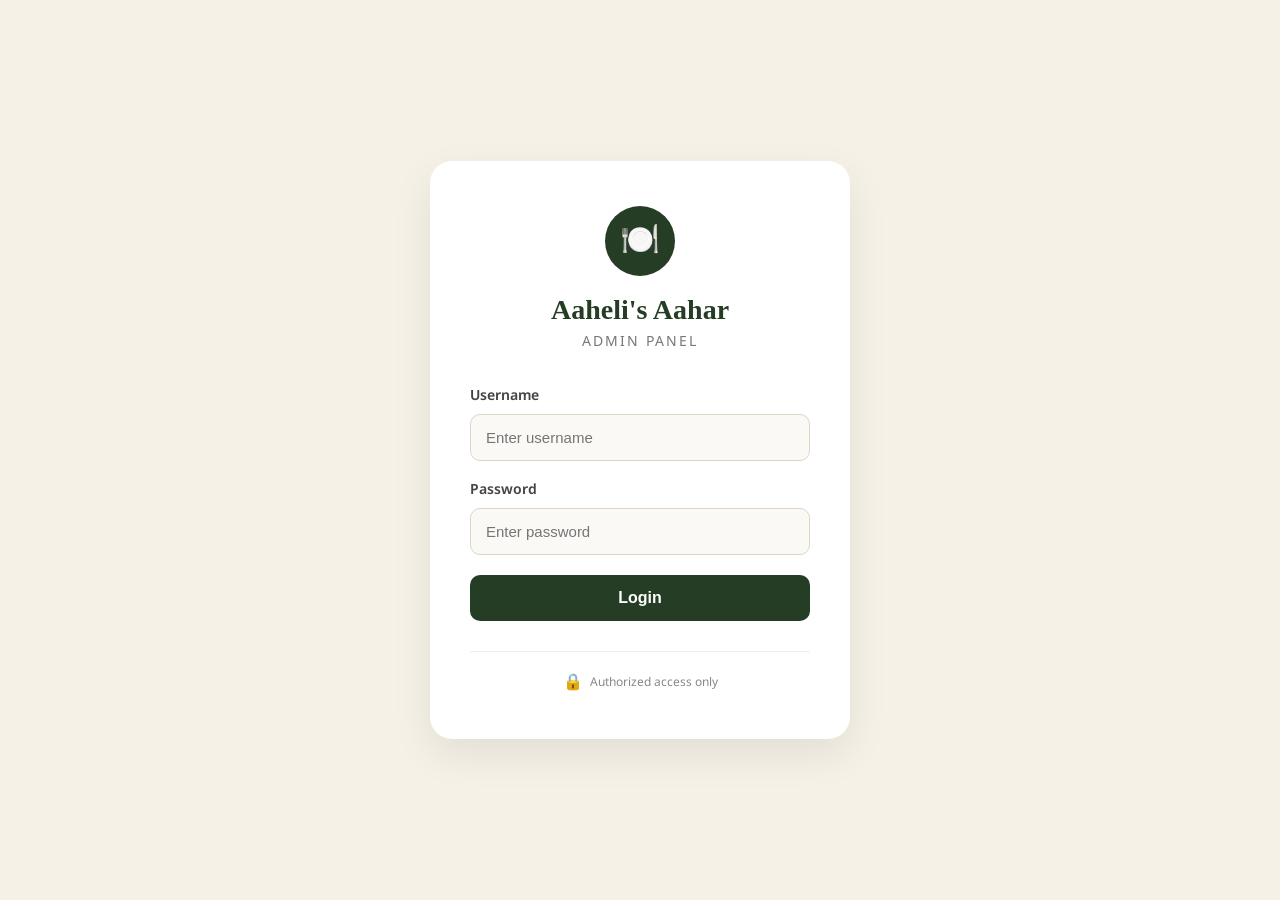
<file: admin/index.html>
<!DOCTYPE html>
<html lang="en">
<head>
    <meta charset="UTF-8">
    <meta name="viewport" content="width=device-width, initial-scale=1.0">

    <title>Aaheli's Aahar | Admin Login</title>

    <link rel="stylesheet" href="style.css">
</head>

<body>

    <div class="login-page">

        <div class="login-card">

            <div class="logo-area">
                <div class="logo-circle">🍽️</div>

                <h1>Aaheli's Aahar</h1>
                <p>Admin Panel</p>
            </div>

            <form id="loginForm">

                <div class="input-group">
                    <label for="username">Username</label>
                    <input
                        type="text"
                        id="username"
                        placeholder="Enter username"
                        required
                    >
                </div>

                <div class="input-group">
                    <label for="password">Password</label>
                    <input
                        type="password"
                        id="password"
                        placeholder="Enter password"
                        required
                    >
                </div>

                <button type="submit" class="login-btn">
                    Login
                </button>

                <p id="loginMessage"></p>

            </form>

            <div class="login-footer">
                <span>🔒</span>
                <p>Authorized access only</p>
            </div>

        </div>

    </div>

    <script src="script.js"></script>

</body>
</html>
</file>
<file: admin/style.css>
@import url('https://fonts.googleapis.com/css2?family=Noto+Sans+Bengali:wght@400;500;600;700&display=swap');
* {
    margin: 0;
    padding: 0;
    box-sizing: border-box;
}

body {
    font-family: "Noto Sans Bengali", "Nirmala UI", "Noto Sans", sans-serif;
    background: #f5f1e6;
    color: #292929;
}

/* Login Page */

.login-page {
    min-height: 100vh;
    display: flex;
    justify-content: center;
    align-items: center;
    padding: 20px;
}

/* Login Card */

.login-card {
    width: 100%;
    max-width: 420px;
    background: #ffffff;
    padding: 45px 40px;
    border-radius: 22px;
    box-shadow: 0 15px 40px rgba(0, 0, 0, 0.08);
}

/* Logo */

.logo-area {
    text-align: center;
    margin-bottom: 35px;
}

.logo-circle {
    width: 70px;
    height: 70px;
    margin: 0 auto 18px;

    display: flex;
    align-items: center;
    justify-content: center;

    background: #263d25;
    color: white;

    border-radius: 50%;

    font-size: 32px;
}

.logo-area h1 {
    font-family: Georgia, serif;
    color: #263d25;
    font-size: 28px;
    margin-bottom: 7px;
}

.logo-area p {
    color: #777;
    font-size: 14px;
    letter-spacing: 2px;
    text-transform: uppercase;
}

/* Input */

.input-group {
    margin-bottom: 20px;
}

.input-group label {
    display: block;
    margin-bottom: 8px;

    font-size: 14px;
    font-weight: 600;

    color: #444;
}

.input-group input {
    width: 100%;
    padding: 14px 15px;

    border: 1px solid #ddd6c7;
    border-radius: 10px;

    font-size: 15px;
    outline: none;

    background: #faf9f5;

    transition: 0.2s;
}

.input-group input:focus {
    border-color: #263d25;
    background: #ffffff;
}

/* Login Button */

.login-btn {
    width: 100%;
    padding: 14px;

    border: none;
    border-radius: 10px;

    background: #263d25;
    color: white;

    font-size: 16px;
    font-weight: 600;

    cursor: pointer;

    transition: 0.2s;
}

.login-btn:hover {
    opacity: 0.9;
}

/* Message */

#loginMessage {
    text-align: center;
    margin-top: 15px;
    font-size: 14px;
}

/* Footer */

.login-footer {
    margin-top: 30px;
    padding-top: 20px;

    border-top: 1px solid #eee;

    display: flex;
    justify-content: center;
    align-items: center;
    gap: 7px;
}

.login-footer p {
    color: #888;
    font-size: 12px;
}

/* Mobile */

@media (max-width: 500px) {

    .login-card {
        padding: 35px 25px;
    }

    .logo-area h1 {
        font-size: 25px;
    }

}

/* =================================
   ADMIN DASHBOARD
   ================================= */

.admin-layout {
    min-height: 100vh;
    display: flex;
    background: #f5f1e6;
}

/* Sidebar */

.sidebar {
    width: 250px;
    background: #263d25;
    color: white;
    padding: 28px 18px;

    display: flex;
    flex-direction: column;

    position: fixed;
    left: 0;
    top: 0;
    bottom: 0;
}

.brand {
    display: flex;
    align-items: center;
    gap: 12px;

    padding: 5px 10px 30px;

    border-bottom: 1px solid rgba(255,255,255,0.15);
}

.brand-icon {
    width: 45px;
    height: 45px;

    display: flex;
    align-items: center;
    justify-content: center;

    background: rgba(255,255,255,0.12);
    border-radius: 12px;

    font-size: 23px;
}

.brand h2 {
    font-family: Georgia, serif;
    font-size: 17px;
}

.brand p {
    margin-top: 4px;
    font-size: 11px;
    opacity: 0.65;
}

/* Navigation */

.admin-nav {
    margin-top: 25px;
}

.nav-item {
    width: 100%;

    display: flex;
    align-items: center;
    gap: 13px;

    padding: 13px 14px;
    margin-bottom: 6px;

    border: none;
    border-radius: 10px;

    background: transparent;
    color: white;

    text-align: left;
    font-size: 14px;

    cursor: pointer;
}

.nav-item:hover,
.nav-item.active {
    background: rgba(255,255,255,0.12);
}

.logout-btn {
    margin-top: auto;

    padding: 13px;

    border: 1px solid rgba(255,255,255,0.15);
    border-radius: 10px;

    background: transparent;
    color: white;

    cursor: pointer;
}

/* Main */

.main-content {
    margin-left: 250px;
    width: calc(100% - 250px);

    padding: 35px 45px;
}

/* Topbar */

.topbar {
    display: flex;
    justify-content: space-between;
    align-items: center;

    margin-bottom: 35px;
}

.topbar h1 {
    font-family: Georgia, serif;
    font-size: 36px;
    color: #263d25;
}

.topbar p {
    margin-top: 6px;
    color: #777;
}

.admin-profile {
    display: flex;
    align-items: center;
    gap: 10px;
}

.profile-icon {
    width: 42px;
    height: 42px;

    display: flex;
    align-items: center;
    justify-content: center;

    background: #b45c32;
    color: white;

    border-radius: 50%;

    font-weight: bold;
}

.admin-profile small {
    display: block;
    color: #888;
    margin-top: 3px;
}

/* Statistics */

.stats-grid {
    display: grid;
    grid-template-columns: repeat(4, 1fr);
    gap: 18px;

    margin-bottom: 25px;
}

.stat-card {
    background: white;
    border: 1px solid #e3ded3;

    border-radius: 16px;

    padding: 22px;

    display: flex;
    align-items: center;
    gap: 15px;
}

.stat-icon {
    width: 48px;
    height: 48px;

    display: flex;
    align-items: center;
    justify-content: center;

    background: #f5f1e6;
    border-radius: 12px;

    font-size: 22px;
}

.stat-card span {
    display: block;
    color: #888;
    font-size: 13px;
    margin-bottom: 5px;
}

.stat-card strong {
    color: #263d25;
    font-size: 25px;
}

/* Dashboard Grid */

.dashboard-grid {
    display: grid;
    grid-template-columns: 1.5fr 1fr;
    gap: 22px;

    margin-bottom: 22px;
}

.dashboard-card {
    background: white;

    border: 1px solid #e3ded3;
    border-radius: 18px;

    padding: 25px;
}

.card-header {
    display: flex;
    justify-content: space-between;
    align-items: flex-start;

    margin-bottom: 20px;
}

.card-header h2 {
    font-family: Georgia, serif;
    color: #263d25;
    font-size: 22px;
}

.card-header p {
    color: #888;
    font-size: 13px;
    margin-top: 5px;
}

.view-btn {
    border: none;
    background: transparent;
    color: #b45c32;

    font-weight: 600;
    cursor: pointer;
}

/* Empty State */

.empty-state {
    text-align: center;
    padding: 45px 20px;
}

.empty-icon {
    font-size: 38px;
    margin-bottom: 12px;
}

.empty-state h3 {
    color: #444;
    margin-bottom: 8px;
}

.empty-state p {
    color: #888;
    font-size: 14px;
    line-height: 1.5;
    max-width: 350px;
    margin: auto;
}

/* Quick Actions */

.quick-actions {
    display: flex;
    flex-direction: column;
    gap: 10px;
}

.quick-actions button {
    display: flex;
    align-items: center;
    gap: 14px;

    width: 100%;

    padding: 14px;

    border: 1px solid #e5e0d5;
    border-radius: 12px;

    background: #faf9f5;

    text-align: left;
    cursor: pointer;
}

.quick-actions button:hover {
    background: #f5f1e6;
}

.quick-actions span {
    font-size: 22px;
}

.quick-actions strong {
    display: block;
    color: #333;
    margin-bottom: 4px;
}

.quick-actions small {
    color: #888;
}

/* Status */

.status-card {
    margin-bottom: 25px;
}

.status-active {
    color: #3d7541;
    font-size: 13px;
    font-weight: 600;
}

.status-info {
    display: grid;
    grid-template-columns: repeat(3, 1fr);
    gap: 15px;
}

.status-info div {
    background: #faf9f5;
    border-radius: 12px;
    padding: 18px;
}

.status-info span {
    display: block;
    color: #888;
    font-size: 12px;
    margin-bottom: 7px;
}

.status-info strong {
    color: #333;
    font-size: 15px;
}

/* Footer */

.admin-footer {
    text-align: center;
    color: #999;
    font-size: 12px;
    padding: 15px;
}


/* =================================
   MOBILE
   ================================= */

@media (max-width: 900px) {

    .sidebar {
        width: 210px;
    }

    .main-content {
        margin-left: 210px;
        width: calc(100% - 210px);
        padding: 25px;
    }

    .stats-grid {
        grid-template-columns: repeat(2, 1fr);
    }

    .dashboard-grid {
        grid-template-columns: 1fr;
    }
}


@media (max-width: 600px) {

    .admin-layout {
        display: block;
    }

    .sidebar {
        position: static;
        width: 100%;
        padding: 15px;

        flex-direction: row;
        align-items: center;
    }

    .brand {
        border: none;
        padding: 0;
    }

    .brand h2 {
        font-size: 15px;
    }

    .brand p {
        display: none;
    }

    .admin-nav {
        display: none;
    }

    .logout-btn {
        margin-left: auto;
        margin-top: 0;

        padding: 9px 12px;
        font-size: 12px;
    }

    .main-content {
        margin-left: 0;
        width: 100%;
        padding: 22px 16px;
    }

    .topbar {
        margin-bottom: 25px;
    }

    .topbar h1 {
        font-size: 29px;
    }

    .admin-profile {
        display: none;
    }

    .stats-grid {
        grid-template-columns: 1fr 1fr;
        gap: 10px;
    }

    .stat-card {
        padding: 15px;
        gap: 10px;
    }

    .stat-icon {
        width: 38px;
        height: 38px;
        font-size: 18px;
    }

    .stat-card strong {
        font-size: 20px;
    }

    .stat-card span {
        font-size: 11px;
    }

    .dashboard-card {
        padding: 20px;
    }

    .status-info {
        grid-template-columns: 1fr;
    }
}

/* =================================
   MENU MANAGEMENT
   ================================= */

.admin-menu-tabs {
    display: flex;
    gap: 10px;
    margin-bottom: 25px;
    flex-wrap: wrap;
}

.admin-menu-tab {
    border: 1px solid #ddd6c7;
    background: white;
    color: #555;

    padding: 12px 20px;
    border-radius: 10px;

    font-size: 14px;
    cursor: pointer;
}

.admin-menu-tab:hover {
    background: #f5f1e6;
}

.admin-menu-tab.active {
    background: #263d25;
    color: white;
    border-color: #263d25;
}

.admin-menu-section {
    display: none;
}

.admin-menu-section.active {
    display: block;
}

.menu-section-header {
    display: flex;
    justify-content: space-between;
    align-items: center;

    margin-bottom: 20px;
}

.menu-section-header h2 {
    font-family: Georgia, serif;
    color: #263d25;
    font-size: 26px;
}

.menu-section-header p {
    color: #888;
    font-size: 14px;
    margin-top: 5px;
}

.add-menu-btn {
    border: none;
    background: #b45c32;
    color: white;

    padding: 12px 18px;
    border-radius: 10px;

    font-weight: 600;
    cursor: pointer;
}

.add-menu-btn:hover {
    opacity: 0.9;
}

.admin-food-list {
    display: flex;
    flex-direction: column;
    gap: 12px;
}

.admin-food-card {
    background: white;
    border: 1px solid #e3ded3;
    border-radius: 16px;

    padding: 18px;

    display: flex;
    align-items: center;
    gap: 18px;
}

.food-image-placeholder {
    width: 75px;
    height: 75px;

    flex-shrink: 0;

    display: flex;
    align-items: center;
    justify-content: center;

    background: #f5f1e6;
    border-radius: 14px;

    font-size: 30px;
}

.admin-food-info {
    flex: 1;
}

.admin-food-info h3 {
    color: #333;
    font-size: 17px;
    margin-bottom: 6px;
}

.admin-food-info p {
    color: #777;
    font-size: 13px;
    line-height: 1.5;
    margin-bottom: 6px;
}

.food-price {
    display: block;
    color: #b45c32;
    font-size: 14px;
    margin-bottom: 5px;
}

.item-status {
    font-size: 12px;
}

.active-status {
    color: #3d7541;
}

.food-actions {
    display: flex;
    gap: 8px;
}

.edit-btn,
.toggle-btn {
    padding: 9px 13px;

    border-radius: 8px;

    font-size: 12px;
    cursor: pointer;
}

.edit-btn {
    border: 1px solid #ddd6c7;
    background: #faf9f5;
    color: #444;
}

.toggle-btn {
    border: 1px solid #ddd6c7;
    background: white;
    color: #b45c32;
}


/* =================================
   MENU MOBILE
   ================================= */

@media (max-width: 600px) {

    .admin-menu-tabs {
        display: grid;
        grid-template-columns: 1fr 1fr;
    }

    .admin-menu-tab {
        padding: 11px 8px;
        font-size: 12px;
    }

    .menu-section-header {
        align-items: flex-start;
        gap: 15px;
    }

    .menu-section-header h2 {
        font-size: 23px;
    }

    .menu-section-header p {
        font-size: 12px;
    }

    .add-menu-btn {
        padding: 10px 12px;
        font-size: 12px;
        white-space: nowrap;
    }

    .admin-food-card {
        padding: 14px;
        gap: 12px;
        align-items: flex-start;
    }

    .food-image-placeholder {
        width: 55px;
        height: 55px;
        font-size: 23px;
    }

    .admin-food-info h3 {
        font-size: 14px;
    }

    .admin-food-info p {
        font-size: 12px;
    }

    .food-actions {
        display: none;
    }

    .food-price {
        font-size: 13px;
    }
}

/* ================================
   MENU MODAL
   ================================ */

.menu-modal {
    display: none;
    position: fixed;
    inset: 0;
    background: rgba(0, 0, 0, 0.45);
    z-index: 1000;
    align-items: center;
    justify-content: center;
    padding: 20px;
}

.menu-modal.active {
    display: flex;
}

.menu-modal-box {
    width: 100%;
    max-width: 500px;
    background: #ffffff;
    border-radius: 20px;
    padding: 30px;
    position: relative;
    box-shadow: 0 20px 60px rgba(0, 0, 0, 0.2);
}

.menu-modal-box h2 {
    margin: 0 0 25px;
    font-family: Georgia, serif;
    color: #263d25;
}

.modal-close {
    position: absolute;
    right: 18px;
    top: 15px;
    border: none;
    background: none;
    font-size: 30px;
    cursor: pointer;
    color: #777;
}

#menuForm label {
    display: block;
    margin: 15px 0 7px;
    font-size: 14px;
    color: #555;
}

#menuForm input,
#menuForm select,
#menuForm textarea {
    width: 100%;
    box-sizing: border-box;
    padding: 12px 14px;
    border: 1px solid #ddd6c7;
    border-radius: 10px;
    font-size: 15px;
    font-family: inherit;
}

#menuForm textarea {
    min-height: 90px;
    resize: vertical;
}

.modal-actions {
    display: flex;
    justify-content: flex-end;
    gap: 10px;
    margin-top: 25px;
}

.cancel-btn,
.save-btn {
    border: none;
    border-radius: 10px;
    padding: 11px 20px;
    cursor: pointer;
    font-size: 14px;
}

.cancel-btn {
    background: #eee;
    color: #555;
}

.save-btn {
    background: #263d25;
    color: white;
}

@media (max-width: 600px) {

    .menu-modal-box {
        padding: 24px 20px;
    }

}

/* ========================================
   ORDERS PAGE
   ======================================== */

.order-filter {
    display: flex;
    gap: 10px;
    flex-wrap: wrap;
    margin-bottom: 30px;
}

.order-filter-btn {
    border: 1px solid #ddd6c7;
    background: #ffffff;
    color: #555;
    padding: 9px 16px;
    border-radius: 20px;
    cursor: pointer;
    font-size: 13px;
    transition: 0.2s ease;
}

.order-filter-btn:hover {
    background: #f5f1e6;
}

.order-filter-btn.active {
    background: #263d25;
    color: white;
    border-color: #263d25;
}


/* ========================================
   ORDER CARD
   ======================================== */

.orders-section {
    width: 100%;
}

.order-card {
    background: #ffffff;
    border: 1px solid #e2ddd2;
    border-radius: 18px;
    padding: 24px;
    margin-bottom: 18px;
    box-shadow: 0 5px 18px rgba(0, 0, 0, 0.04);
}

.order-card-top {
    display: flex;
    justify-content: space-between;
    align-items: flex-start;
    gap: 15px;
    padding-bottom: 18px;
    border-bottom: 1px solid #eeeae2;
}

.order-number {
    display: block;
    font-size: 18px;
    font-weight: 700;
    color: #263d25;
}

.order-card-top small {
    display: block;
    margin-top: 5px;
    color: #888;
    font-size: 12px;
}


/* ========================================
   STATUS BADGES
   ======================================== */

.order-status {
    display: inline-block;
    padding: 7px 12px;
    border-radius: 20px;
    font-size: 12px;
    font-weight: 600;
    white-space: nowrap;
}

.order-status.pending {
    background: #fff3cd;
    color: #856404;
}

.order-status.confirmed {
    background: #dbeafe;
    color: #1e40af;
}

.order-status.preparing {
    background: #fde7d9;
    color: #a44a1f;
}

.order-status.ready {
    background: #dcfce7;
    color: #166534;
}

.order-status.out-for-delivery {
    background: #e0e7ff;
    color: #3730a3;
}

.order-status.completed {
    background: #d1fae5;
    color: #065f46;
}

.order-status.cancelled {
    background: #fee2e2;
    color: #991b1b;
}


/* ========================================
   CUSTOMER DETAILS
   ======================================== */

.order-customer {
    padding: 20px 0 15px;
}

.order-customer h3 {
    margin: 0 0 8px;
    color: #292929;
    font-size: 18px;
}

.order-customer p {
    margin: 5px 0;
    color: #777;
    font-size: 14px;
}


/* ========================================
   ORDER ITEMS
   ======================================== */

.order-items {
    background: #f8f6f0;
    border-radius: 12px;
    padding: 15px;
    margin-bottom: 20px;
}

.order-items strong {
    display: block;
    color: #263d25;
    font-size: 13px;
    margin-bottom: 7px;
}

.order-items p {
    margin: 0;
    color: #666;
    font-size: 14px;
    line-height: 1.6;
}


/* ========================================
   ORDER BOTTOM
   ======================================== */

.order-card-bottom {
    display: flex;
    justify-content: space-between;
    align-items: center;
    gap: 20px;
}

.order-total {
    color: #b45c32;
    font-size: 22px;
}

.order-actions {
    display: flex;
    align-items: center;
    gap: 8px;
}

.order-actions button,
.order-actions select {
    border: 1px solid #ddd6c7;
    background: #ffffff;
    color: #555;
    padding: 9px 13px;
    border-radius: 9px;
    font-size: 12px;
    cursor: pointer;
}

.order-actions button:hover,
.order-actions select:hover {
    border-color: #263d25;
}

.order-actions select {
    outline: none;
}

.order-actions .delete-order-btn {
    color: #a33;
}

.order-actions .delete-order-btn:hover {
    border-color: #a33;
    background: #fff5f5;
}


/* ========================================
   EMPTY / LOADING
   ======================================== */

.orders-loading,
.orders-empty {
    text-align: center;
    padding: 60px 20px;
    background: #ffffff;
    border: 1px solid #e2ddd2;
    border-radius: 18px;
    color: #777;
}

.orders-empty .empty-icon {
    font-size: 40px;
    margin-bottom: 10px;
}

.orders-empty h3 {
    margin: 0 0 8px;
    color: #263d25;
    font-family: Georgia, serif;
}

.orders-empty p {
    margin: 0;
    font-size: 14px;
}


/* ========================================
   ORDER DETAILS MODAL
   ======================================== */

.order-modal {
    display: none;
    position: fixed;
    inset: 0;
    background: rgba(0, 0, 0, 0.45);
    z-index: 1000;
    align-items: center;
    justify-content: center;
    padding: 20px;
}

.order-modal.active {
    display: flex;
}

.order-modal-box {
    width: 100%;
    max-width: 550px;
    max-height: 85vh;
    overflow-y: auto;
    background: #ffffff;
    border-radius: 20px;
    padding: 30px;
    position: relative;
    box-shadow: 0 20px 60px rgba(0, 0, 0, 0.2);
}

.order-modal-box h2 {
    margin: 0 0 25px;
    font-family: Georgia, serif;
    color: #263d25;
}

.order-detail-row {
    display: flex;
    justify-content: space-between;
    gap: 20px;
    padding: 13px 0;
    border-bottom: 1px solid #eeeae2;
}

.order-detail-row span,
.order-detail-items > span {
    color: #888;
    font-size: 13px;
}

.order-detail-row strong {
    color: #333;
    text-align: right;
    font-size: 14px;
}

.order-detail-items {
    padding: 16px 0;
    border-bottom: 1px solid #eeeae2;
}

.order-detail-items p {
    margin: 8px 0 0;
    color: #555;
    font-size: 14px;
    line-height: 1.6;
}

.detail-total {
    color: #b45c32 !important;
    font-size: 18px !important;
}


/* ========================================
   MOBILE
   ======================================== */

@media (max-width: 700px) {

    .order-filter {
        gap: 7px;
    }

    .order-filter-btn {
        padding: 8px 12px;
        font-size: 12px;
    }

    .order-card {
        padding: 18px;
        border-radius: 15px;
    }

    .order-card-top {
        align-items: flex-start;
    }

    .order-number {
        font-size: 16px;
    }

    .order-status {
        font-size: 10px;
        padding: 6px 9px;
    }

    .order-customer h3 {
        font-size: 16px;
    }

    .order-card-bottom {
        flex-direction: column;
        align-items: stretch;
    }

    .order-total {
        font-size: 20px;
    }

    .order-actions {
        display: grid;
        grid-template-columns: 1fr 1fr;
    }

    .order-actions button,
    .order-actions select {
        width: 100%;
        box-sizing: border-box;
    }

    .order-actions select {
        grid-column: span 2;
        order: -1;
    }

    .order-modal-box {
        padding: 24px 20px;
        max-height: 90vh;
    }

    .order-detail-row {
        gap: 10px;
    }
}

/* ========================================
   ADMIN SIDEBAR — FINAL POLISH
   ======================================== */

.admin-layout {
    display: flex;
    min-height: 100vh;
    background: #f7f3e9;
}


/* SIDEBAR */

.sidebar {
    width: 230px;
    min-height: 100vh;
    background: #263d25;
    color: white;
    padding: 28px 20px;
    box-sizing: border-box;

    display: flex;
    flex-direction: column;

    position: fixed;
    left: 0;
    top: 0;
    bottom: 0;
}


/* BRAND */

.sidebar .brand {
    text-align: center;
    padding: 5px 0 25px;
    border-bottom: 1px solid rgba(255,255,255,0.15);
}

.sidebar .brand h2 {
    margin: 0;
    font-family: Georgia, serif;
    font-size: 25px;
    color: #ffffff;
}

.sidebar .brand p {
    margin: 4px 0 0;
    font-size: 10px;
    letter-spacing: 2px;
    color: #d9dfd5;
}


/* NAVIGATION */

.admin-nav {
    display: flex;
    flex-direction: column;
    gap: 7px;
    margin-top: 28px;
}

.admin-nav a {
    display: flex;
    align-items: center;

    padding: 13px 15px;

    text-decoration: none;
    color: #dce4da;

    border-radius: 10px;

    font-size: 14px;
    transition: all 0.2s ease;
}

.admin-nav a:hover {
    background: rgba(255,255,255,0.10);
    color: #ffffff;
    padding-left: 19px;
}

.admin-nav a.active {
    background: #ffffff;
    color: #263d25;
    font-weight: 600;
}


/* LOGOUT */

.logout-btn {
    margin-top: auto;

    width: 100%;
    padding: 12px;

    border: 1px solid rgba(255,255,255,0.18);
    border-radius: 10px;

    background: transparent;
    color: white;

    font-size: 14px;
    cursor: pointer;

    transition: all 0.2s ease;
}

.logout-btn:hover {
    background: rgba(255,255,255,0.10);
}


/* MAIN CONTENT */

.main-content {
    margin-left: 230px;
    width: calc(100% - 230px);
    min-height: 100vh;
    box-sizing: border-box;
}


/* MOBILE */

@media (max-width: 900px) {

    .sidebar {
        width: 190px;
        padding: 25px 15px;
    }

    .main-content {
        margin-left: 190px;
        width: calc(100% - 190px);
    }

    .admin-nav a {
        font-size: 13px;
        padding: 12px;
    }
}


@media (max-width: 600px) {

    .admin-layout {
        display: block;
    }

    .sidebar {
        position: relative;

        width: 100%;
        min-height: auto;

        padding: 18px;

        display: block;
    }

    .sidebar .brand {
        padding-bottom: 15px;
    }

    .admin-nav {
        flex-direction: row;
        flex-wrap: wrap;
        justify-content: center;

        margin-top: 15px;
        gap: 6px;
    }

    .admin-nav a {
        padding: 9px 12px;
        font-size: 12px;
    }

    .admin-nav a:hover {
        padding-left: 12px;
    }

    .logout-btn {
        margin-top: 15px;
    }

    .main-content {
        margin-left: 0;
        width: 100%;
    }
}

/* ========================================
   DASHBOARD — RECENT ORDERS
   ======================================== */

.recent-orders-list {
    width: 100%;
}

.recent-order-item {
    display: flex;
    justify-content: space-between;
    align-items: center;

    padding: 17px 0;

    border-bottom: 1px solid #eeeae2;
}

.recent-order-item:last-child {
    border-bottom: none;
}

.recent-order-info {
    display: flex;
    flex-direction: column;
    gap: 4px;
}

.recent-order-info strong {
    color: #263d25;
    font-size: 15px;
}

.recent-order-info span {
    color: #444;
    font-size: 14px;
}

.recent-order-info small {
    color: #999;
    font-size: 12px;
}

.recent-order-right {
    display: flex;
    align-items: center;
    gap: 15px;
}

.recent-order-total {
    color: #b45c32;
    font-size: 16px;
}

/* ========================================
   BENGALI FONT SUPPORT
   ======================================== */

.admin-menu-section,
.admin-food-card,
.admin-food-info,
.admin-food-info h3,
.admin-food-info p,
.admin-food-info small,
.menu-modal,
#menuForm {
    font-family: "Noto Sans Bengali", "Nirmala UI", "Noto Sans", sans-serif;
}

/* MOBILE */

@media (max-width: 600px) {

    .recent-order-item {
        align-items: flex-start;
        gap: 12px;
    }

    .recent-order-right {
        flex-direction: column;
        align-items: flex-end;
        gap: 7px;
    }

    .recent-order-total {
        font-size: 15px;
    }

}

/* =========================================
   SPECIAL MENUS
========================================= */

.special-menu-section {
    padding: 10px 0 40px;
}

.special-menu-card {
    background: #ffffff;
    border: 1px solid #e5e0d5;
    border-radius: 20px;
    overflow: hidden;
    margin-bottom: 25px;
    box-shadow: 0 5px 20px rgba(0, 0, 0, 0.05);
}

.special-menu-image {
    width: 100%;
    background: #f5f1e6;
    display: flex;
    justify-content: center;
    align-items: center;
}

.special-menu-image img {
    width: 100%;
    max-height: 600px;
    object-fit: contain;
    display: block;
}

.special-menu-info {
    padding: 22px 25px;
}

.special-menu-header {
    display: flex;
    justify-content: space-between;
    align-items: flex-start;
    gap: 20px;
}

.special-menu-header h3 {
    margin: 0 0 8px;
    font-family: Georgia, serif;
    font-size: 25px;
    color: #263d25;
}

.special-menu-header p {
    margin: 0;
    color: #777;
    font-size: 14px;
    line-height: 1.5;
}

.special-menu-status {
    padding: 6px 12px;
    border-radius: 20px;
    font-size: 12px;
    font-weight: 600;
    white-space: nowrap;
}

.special-menu-status.active {
    background: #e4f1e3;
    color: #386536;
}

.special-menu-status.hidden {
    background: #eeeeee;
    color: #777;
}

.special-menu-actions {
    display: flex;
    gap: 10px;
    margin-top: 20px;
    flex-wrap: wrap;
}

.special-menu-actions button {
    border: none;
    padding: 9px 16px;
    border-radius: 9px;
    cursor: pointer;
    font-size: 13px;
}

.special-menu-actions .edit-btn {
    background: #263d25;
    color: #ffffff;
}

.special-menu-actions .toggle-btn {
    background: #f5f1e6;
    color: #263d25;
}

.special-menu-actions .delete-btn {
    background: #f7e5e1;
    color: #a33d2c;
}

.special-menu-actions button:hover {
    opacity: 0.85;
}

.image-note {
    display: block;
    margin-top: 7px;
    color: #999;
    font-size: 12px;
}


/* =========================================
   MOBILE
========================================= */

@media (max-width: 600px) {

    .special-menu-section {
        padding: 5px 0 30px;
    }

    .special-menu-card {
        border-radius: 15px;
        margin-bottom: 18px;
    }

    .special-menu-image img {
        max-height: 500px;
    }

    .special-menu-info {
        padding: 18px;
    }

    .special-menu-header {
        gap: 10px;
        flex-direction: column;
    }

    .special-menu-header h3 {
        font-size: 21px;
    }

    .special-menu-header p {
        font-size: 13px;
    }

    .special-menu-actions {
        margin-top: 15px;
    }

    .special-menu-actions button {
        padding: 8px 13px;
        font-size: 12px;
    }

}

/* =========================================
   SETTINGS
========================================= */

.settings-section {
    display: flex;
    flex-direction: column;
    gap: 25px;
    padding: 10px 0 40px;
}

.settings-card {
    background: #ffffff;
    border: 1px solid #e5e0d5;
    border-radius: 20px;
    padding: 28px;
    box-shadow: 0 5px 20px rgba(0, 0, 0, 0.04);
}

.settings-card-header {
    margin-bottom: 25px;
}

.settings-card-header h2 {
    margin: 0 0 7px;
    font-family: Georgia, serif;
    font-size: 25px;
    color: #263d25;
}

.settings-card-header p {
    margin: 0;
    color: #777;
    font-size: 14px;
    line-height: 1.5;
}

.settings-grid {
    display: grid;
    grid-template-columns: repeat(2, 1fr);
    gap: 20px;
}

.settings-field {
    margin-bottom: 20px;
}

.settings-field label {
    display: block;
    margin-bottom: 8px;
    font-size: 14px;
    font-weight: 600;
    color: #444;
}

.settings-field input,
.settings-field textarea {
    width: 100%;
    box-sizing: border-box;
    padding: 12px 14px;
    border: 1px solid #ddd6c7;
    border-radius: 10px;
    font-size: 15px;
    font-family: inherit;
    background: #fff;
    color: #333;
}

.settings-field textarea {
    min-height: 90px;
    resize: vertical;
}

.settings-field input:focus,
.settings-field textarea:focus {
    outline: none;
    border-color: #263d25;
}

.settings-field small {
    display: block;
    margin-top: 7px;
    color: #999;
    font-size: 12px;
}

.settings-actions {
    display: flex;
    justify-content: flex-end;
    margin-top: 5px;
}

.save-settings-btn {
    border: none;
    background: #263d25;
    color: #ffffff;
    padding: 11px 20px;
    border-radius: 10px;
    cursor: pointer;
    font-size: 14px;
}

.save-settings-btn:hover {
    opacity: 0.88;
}


/* ==============================
   BUSINESS STATUS
============================== */

.status-setting {
    display: flex;
    align-items: center;
    justify-content: space-between;
    gap: 20px;
    padding: 18px;
    background: #f7f3e9;
    border-radius: 14px;
}

.status-setting strong {
    display: block;
    color: #263d25;
    margin-bottom: 5px;
}

.status-setting p {
    margin: 0;
    color: #777;
    font-size: 13px;
}


/* Toggle */

.switch {
    position: relative;
    width: 52px;
    height: 28px;
    flex-shrink: 0;
}

.switch input {
    opacity: 0;
    width: 0;
    height: 0;
}

.slider {
    position: absolute;
    cursor: pointer;
    inset: 0;
    background: #ccc;
    border-radius: 30px;
    transition: 0.25s;
}

.slider:before {
    content: "";
    position: absolute;
    width: 22px;
    height: 22px;
    left: 3px;
    top: 3px;
    background: white;
    border-radius: 50%;
    transition: 0.25s;
}

.switch input:checked + .slider {
    background: #263d25;
}

.switch input:checked + .slider:before {
    transform: translateX(24px);
}


/* Status Preview */

.status-preview {
    display: flex;
    align-items: center;
    gap: 9px;
    margin-top: 18px;
    color: #386536;
    font-size: 14px;
}

.status-dot {
    width: 9px;
    height: 9px;
    background: #4d9147;
    border-radius: 50%;
}


/* ==============================
   MOBILE
============================== */

@media (max-width: 700px) {

    .settings-card {
        padding: 20px;
        border-radius: 16px;
    }

    .settings-grid {
        grid-template-columns: 1fr;
        gap: 0;
    }

    .settings-card-header h2 {
        font-size: 22px;
    }

    .status-setting {
        align-items: flex-start;
    }

    .save-settings-btn {
        width: 100%;
    }

    .settings-actions {
        display: block;
    }
}

/* ========================================
   DASHBOARD QUICK ACTIONS FIX
======================================== */

.quick-actions {
    display: flex;
    flex-direction: column;
    gap: 12px;
    margin-top: 20px;
}

.quick-actions button {
    width: 100%;
    display: flex;
    align-items: center;
    gap: 15px;

    padding: 16px 18px;

    border: 1px solid #e5e0d5;
    border-radius: 14px;

    background: #f7f3e9;
    color: #263d25;

    text-align: left;
    cursor: pointer;

    transition: all 0.2s ease;
}

.quick-actions button:hover {
    background: #eee8da;
    transform: translateY(-1px);
}

.quick-actions button > span {
    width: 44px;
    height: 44px;

    display: flex;
    align-items: center;
    justify-content: center;

    flex-shrink: 0;

    background: #ffffff;
    border-radius: 12px;

    font-size: 22px;
}

.quick-actions button > div {
    display: flex;
    flex-direction: column;
    gap: 4px;
}

.quick-actions button strong {
    display: block;

    color: #263d25;
    font-size: 15px;
    font-weight: 700;
}

.quick-actions button small {
    display: block;

    color: #777;
    font-size: 12px;
}


/* ========================================
   DASHBOARD GRID
======================================== */

.dashboard-grid {
    display: grid;
    grid-template-columns: repeat(2, minmax(0, 1fr));
    gap: 25px;
    align-items: start;
}

.dashboard-card {
    background: #ffffff;
    border: 1px solid #e5e0d5;
    border-radius: 20px;
    padding: 25px;

    box-sizing: border-box;

    box-shadow: 0 5px 20px rgba(0, 0, 0, 0.04);
}

.dashboard-card .card-header {
    display: flex;
    justify-content: space-between;
    align-items: flex-start;
    gap: 15px;

    margin-bottom: 20px;
}

.dashboard-card .card-header h2 {
    margin: 0 0 6px;

    font-family: Georgia, serif;
    font-size: 23px;
    color: #263d25;
}

.dashboard-card .card-header p {
    margin: 0;

    color: #777;
    font-size: 13px;
}


/* ========================================
   RECENT ORDERS
======================================== */

.recent-orders-list {
    display: flex;
    flex-direction: column;
    gap: 10px;
}

.recent-order-item {
    display: flex;
    justify-content: space-between;
    align-items: center;
    gap: 15px;

    padding: 14px 15px;

    background: #f7f3e9;
    border-radius: 12px;
}

.recent-order-info {
    display: flex;
    flex-direction: column;
    gap: 3px;
}

.recent-order-info strong {
    color: #263d25;
    font-size: 14px;
}

.recent-order-info span {
    color: #444;
    font-size: 13px;
}

.recent-order-info small {
    color: #999;
    font-size: 11px;
}

.recent-order-right {
    display: flex;
    flex-direction: column;
    align-items: flex-end;
    gap: 5px;
}

.recent-order-total {
    color: #b45c32;
    font-size: 15px;
}


/* ========================================
   MOBILE
======================================== */

@media (max-width: 800px) {

    .dashboard-grid {
        grid-template-columns: 1fr;
    }

}

@media (max-width: 600px) {

    .dashboard-card {
        padding: 20px;
        border-radius: 16px;
    }

    .quick-actions button {
        padding: 14px;
    }

    .quick-actions button > span {
        width: 40px;
        height: 40px;
        font-size: 20px;
    }

}
/* ========================================
   FINAL QUICK ACTIONS POSITION FIX
======================================== */

.dashboard-grid {
    width: 100%;
    box-sizing: border-box;
}

.dashboard-grid > .dashboard-card {
    width: 100%;
    min-width: 0;
    box-sizing: border-box;
}

.dashboard-grid .quick-actions {
    width: 100%;
    max-width: 100%;
    margin: 20px 0 0 0;
    padding: 0;
    box-sizing: border-box;

    position: static;
    transform: none;
}

.dashboard-grid .quick-actions button {
    position: static;
    left: auto;
    right: auto;

    width: 100%;
    max-width: 100%;
    margin: 0;

    box-sizing: border-box;
}

/* ========================================
   DASHBOARD GRID - CLEAN LAYOUT
======================================== */

.dashboard-grid {
    display: grid;
    grid-template-columns: minmax(0, 1.5fr) minmax(0, 1fr);
    gap: 22px;
    width: 100%;
    box-sizing: border-box;
}

.dashboard-grid > .dashboard-card {
    width: 100%;
    min-width: 0;
    box-sizing: border-box;
}

.recent-orders-card,
.quick-actions-card {
    width: 100%;
    box-sizing: border-box;
}


/* QUICK ACTIONS */

.quick-actions-card .quick-actions {
    width: 100%;
    box-sizing: border-box;
}

.quick-actions-card .quick-actions button {
    width: 100%;
    box-sizing: border-box;
    margin: 0;
}


/* MOBILE */

@media (max-width: 800px) {

    .dashboard-grid {
        grid-template-columns: 1fr;
    }

}

/* =========================================
   CUSTOMER ORDER SECTION
========================================= */

.customer-order-section {
    display: block !important;
    width: 100%;
    max-width: 1000px;
    margin: 40px auto 0;
    padding: 0 5%;
    box-sizing: border-box;
}

.customer-order-section .order-box {
    display: block !important;
    width: 100%;
    box-sizing: border-box;
}

@media (max-width: 600px) {
    .customer-order-section {
        padding: 0 18px;
        margin-top: 30px;
    }
}
</file>
